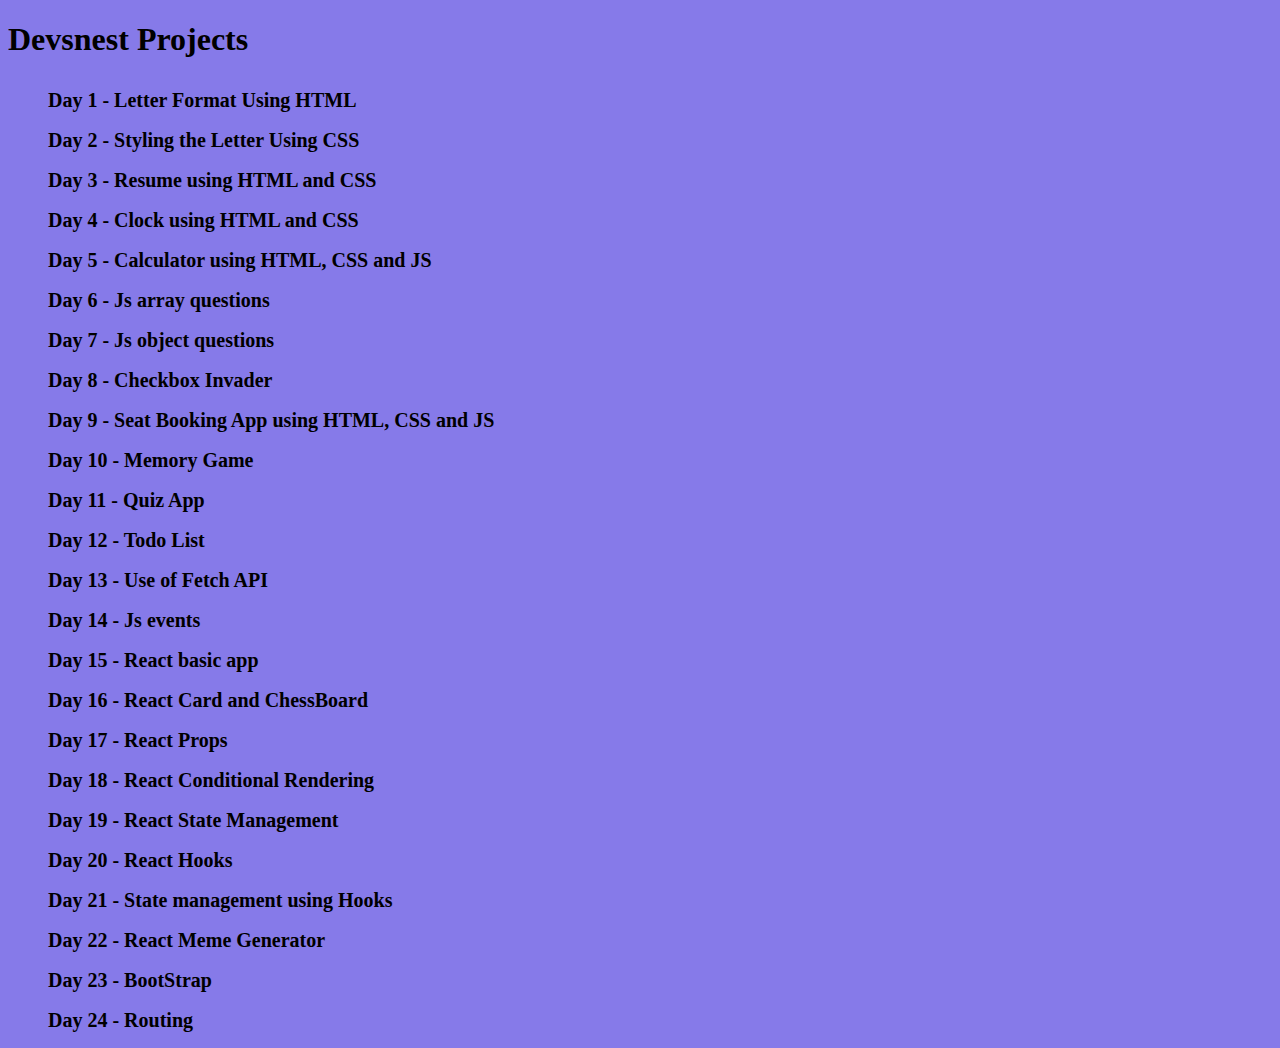
<file: index.html>
<!DOCTYPE html>
<html lang="en">
  <head>
    <meta charset="UTF-8" />
    <title>Devsnest Projects</title>
    <style>
      body {
        background-color: #867ae9;
      }
      div {
        margin-left: 40px;
        line-height: 2;
      }

      a {
        display: block;
        color: #000;
        text-decoration: none;
        font-size: 20px;
        font-weight: 600;
      }

      a:hover {
        color: #fff;
      }
    </style>
  </head>
  <body>
    <h1>Devsnest Projects</h1>
    <div>
      <a href="./Day_01/index.html">Day 1 - Letter Format Using HTML</a>
      <a href="./Day_02/index.html">Day 2 - Styling the Letter Using CSS</a>
      <a href="./Day_03/index.html">Day 3 - Resume using HTML and CSS</a>
      <a href="./Day_04/index.html">Day 4 - Clock using HTML and CSS</a>
      <a href="./Day_05/index.html">Day 5 - Calculator using HTML, CSS and JS</a>
      <a href="./Day_06/index.html">Day 6 - Js array questions</a>
      <a href="./Day_07/index.html">Day 7 - Js object questions</a>
      <a href="./Day_08/index.html">Day 8 - Checkbox Invader</a>
      <a href="./Day_09/index.html">Day 9 - Seat Booking App using HTML, CSS and JS</a>
      <a href="./Day_10/index.html">Day 10 -  Memory Game</a>
      <a href="./Day_11/index.html">Day 11 - Quiz App</a>
      <a href="./Day_12/index.html">Day 12 - Todo List</a>
      <a href="./Day_13/index.html">Day 13 - Use of Fetch API</a>
      <a href="./Day_14/index.html">Day 14 - Js events</a>
      <a href="./Day_15/build">Day 15 - React basic app</a>
      <a href="./Day_16/build">Day 16 - React Card and ChessBoard</a>
      <a href="./Day_17/build">Day 17 -  React Props</a>
      <a href="./Day_18/build">Day 18 -  React Conditional Rendering</a>
      <a href="./Day_19/build">Day 19 -  React State Management</a>
      <a href="./Day_20/build">Day 20 - React Hooks</a>
      <a href="./Day_21/build">Day 21 - State management using Hooks</a>
      <a href="./Day_22/build">Day 22 - React Meme Generator</a>
      <a href="./Day_23/build">Day 23 -  BootStrap</a>
      <a href="./Day_24/build">Day 24 - Routing</a>
    </div>  
  </body>
</html>
</file>
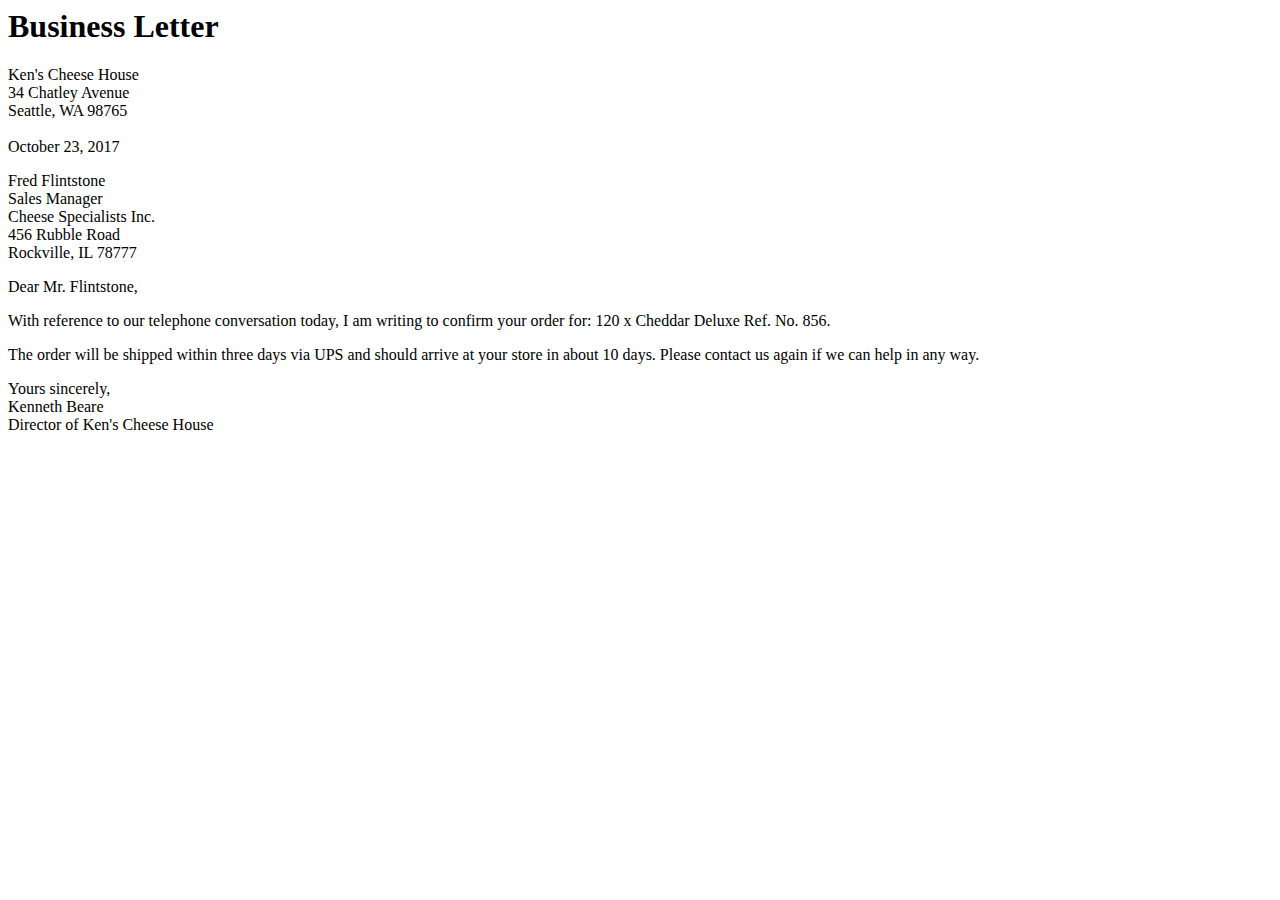
<file: Day 1/index.html>
<html>
  <body>
    <h1>
      Business Letter
    </h1>
    <p>
      Ken's Cheese House<br />34 Chatley Avenue<br />Seattle, WA 98765<br /><br />October 23, 2017
    </p>
    <p>
      Fred Flintstone<br />Sales Manager<br />Cheese Specialists Inc.<br />456
      Rubble Road<br />Rockville, IL 78777
    </p>
    <p>
      Dear Mr. Flintstone,</p>
    <p>
      With reference to our telephone conversation today, I am writing to
      confirm your order for: 120 x Cheddar Deluxe Ref. No. 856.
    </p>
    <p>
      The order will be shipped within three days via UPS and should arrive at
      your store in about 10 days.
      Please contact us again if we can help in any way.
    </p>
    <p>
      Yours sincerely,<br />Kenneth Beare<br />Director of Ken's Cheese House
    </p>
  </body>
</html>
</file>
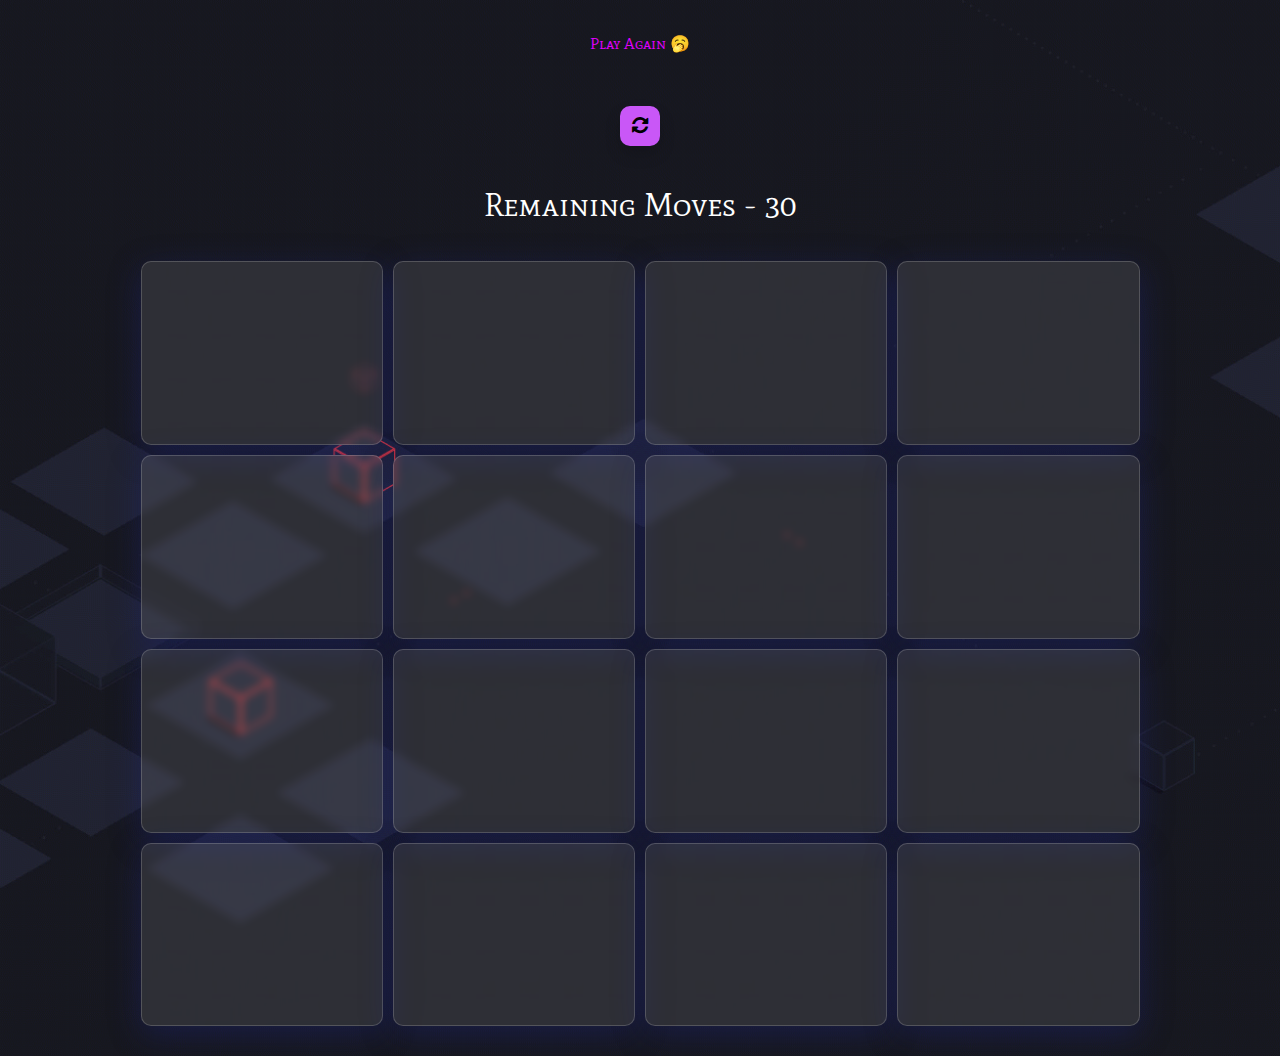
<file: Day 10/index.html>
<!DOCTYPE html>
<html lang="en">
<head>
    <meta charset="UTF-8">
    <meta http-equiv="X-UA-Compatible" content="IE=edge">
    <meta name="viewport" content="width=device-width, initial-scale=1.0">
    <link rel="stylesheet" href="styles.css">
    <link rel="stylesheet" href="https://maxcdn.bootstrapcdn.com/font-awesome/4.7.0/css/font-awesome.min.css">
    <link rel="stylesheet" href="https://stackpath.bootstrapcdn.com/bootstrap/4.3.1/css/bootstrap.min.css" integrity="sha384-ggOyR0iXCbMQv3Xipma34MD+dH/1fQ784/j6cY/iJTQUOhcWr7x9JvoRxT2MZw1T" crossorigin="anonymous">
    <link rel="preconnect" href="https://fonts.gstatic.com">
    <link href="https://fonts.googleapis.com/css2?family=Mate+SC&display=swap" rel="stylesheet">
    <link rel="shortcut icon" href="puzzle.png" type="image/x-icon">

    <title>Game</title>
</head>
<body>
    <div>
        <div><center>
            <h2>
            </h2>
            <br>
            <p>Play Again 🥱</p>
            <br>
            <button class="shadow" id="reload">
                <i class="fa fa-refresh" aria-hidden="true"></i> </button>
        </center></div>
    </div>
    <div class="container">
        <div id="stats">
            <h2>Remaining Moves - <span>30</span></h2>
        </div>
        <div id="grid">

        </div>

    </div>
    <script src="script.js"></script>
</body>
</html>
</file>
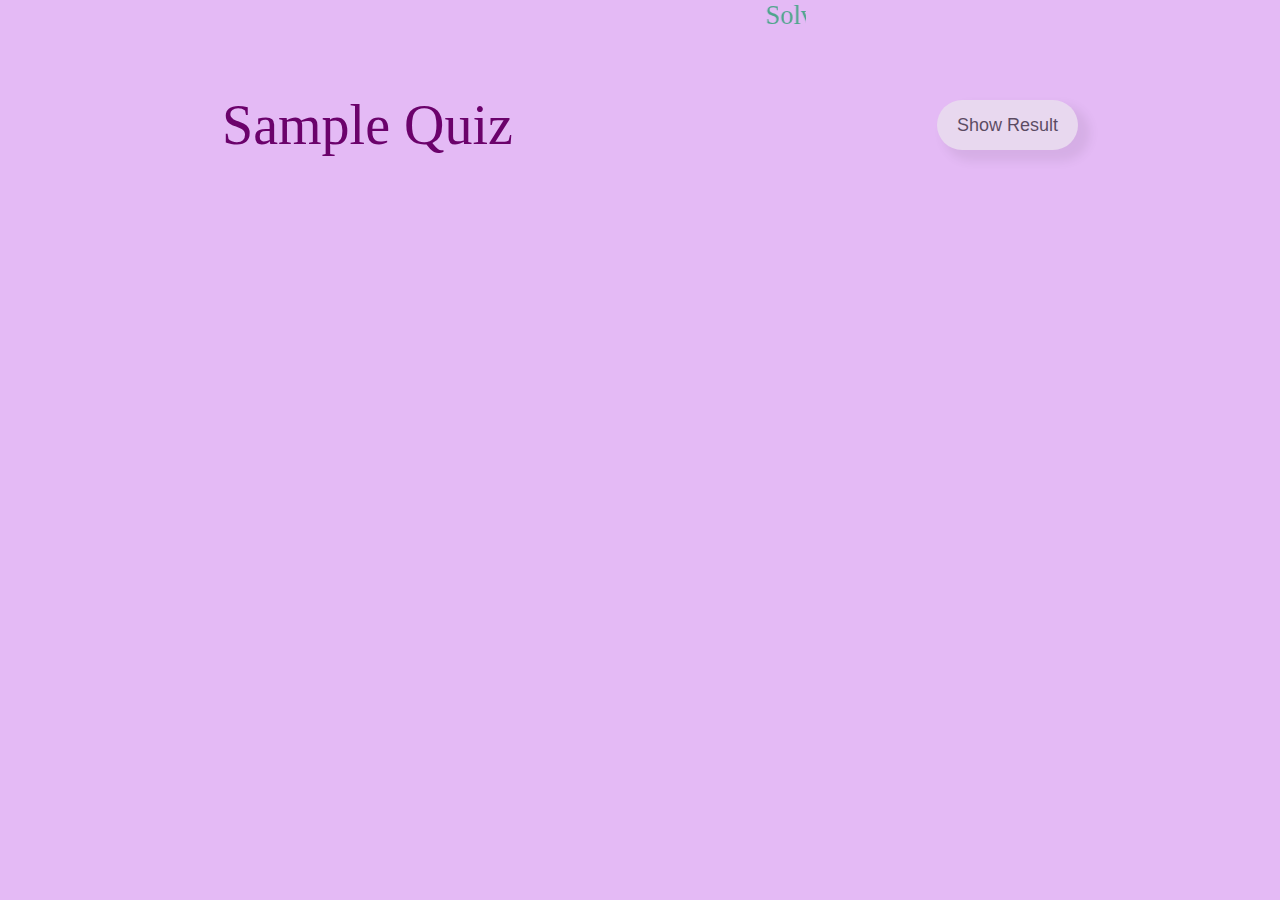
<file: Day 11/index.html>
<!DOCTYPE html>
<html lang="en">
  <head>
    <meta charset="UTF-8" />
    <meta name="viewport" content="width=device-width, initial-scale=1.0" />
    <meta http-equiv="X-UA-Compatible" content="ie=edge" />
    <title>Quiz</title>
    <link rel="stylesheet" href="styles.css" />
  </head>
  <body>
      <div><marquee behavior="scroll" direction="left" scrollamount="5">Solve and Win Exciting Prizes!</marquee></div>
    <div class="header">
      <div class="title">Sample Quiz</div>
      <button class="result">Show Result</button>
    </div>
  </body>
  <script src="script.js"></script>
</html>
</file>
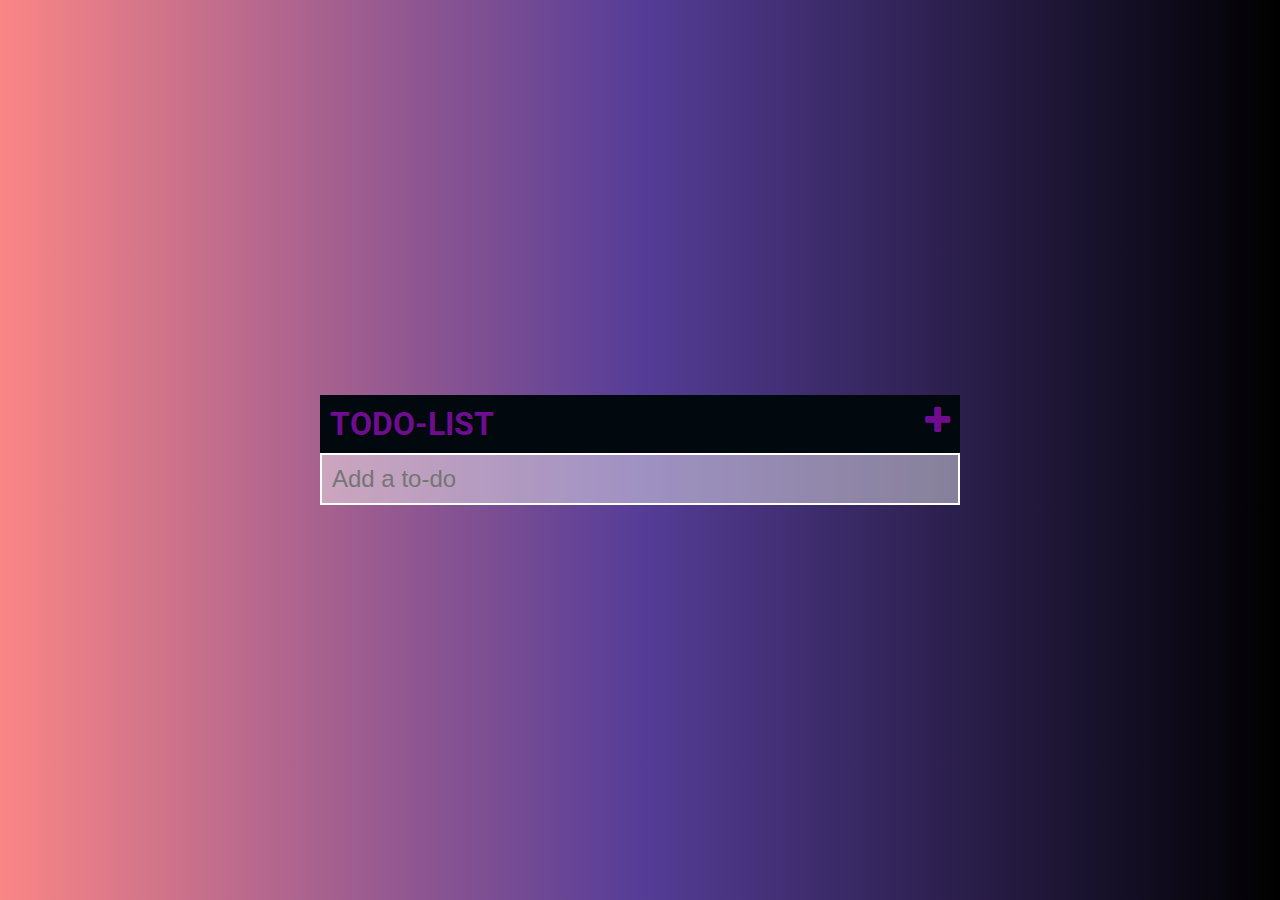
<file: Day 12/index.html>
<!DOCTYPE html>
<html lang="en">
<head>
  <meta charset="UTF-8">
  <meta http-equiv="X-UA-Compatible" content="IE=edge">
  <meta name="viewport" content="width=device-width, initial-scale=1.0">
  <title>Document</title>
  <link rel="stylesheet" href="https://maxcdn.bootstrapcdn.com/font-awesome/4.5.0/css/font-awesome.min.css">
  <link rel="stylesheet" href="style.css">

<body onload="getTodos()">
  
<div id="app">
  <div id="container">
    <h1>TODO-LIST <i id="addNew" class="fa fa-plus"></i></h1>
    <input id="todo-input" type="text" placeholder="Add a to-do" onkeypress="addTodo(event)">
    <ul id="todo-container">
    </ul>
  </div>
</div>
</body>
<script src="script.js"></script>
</html>
</file>
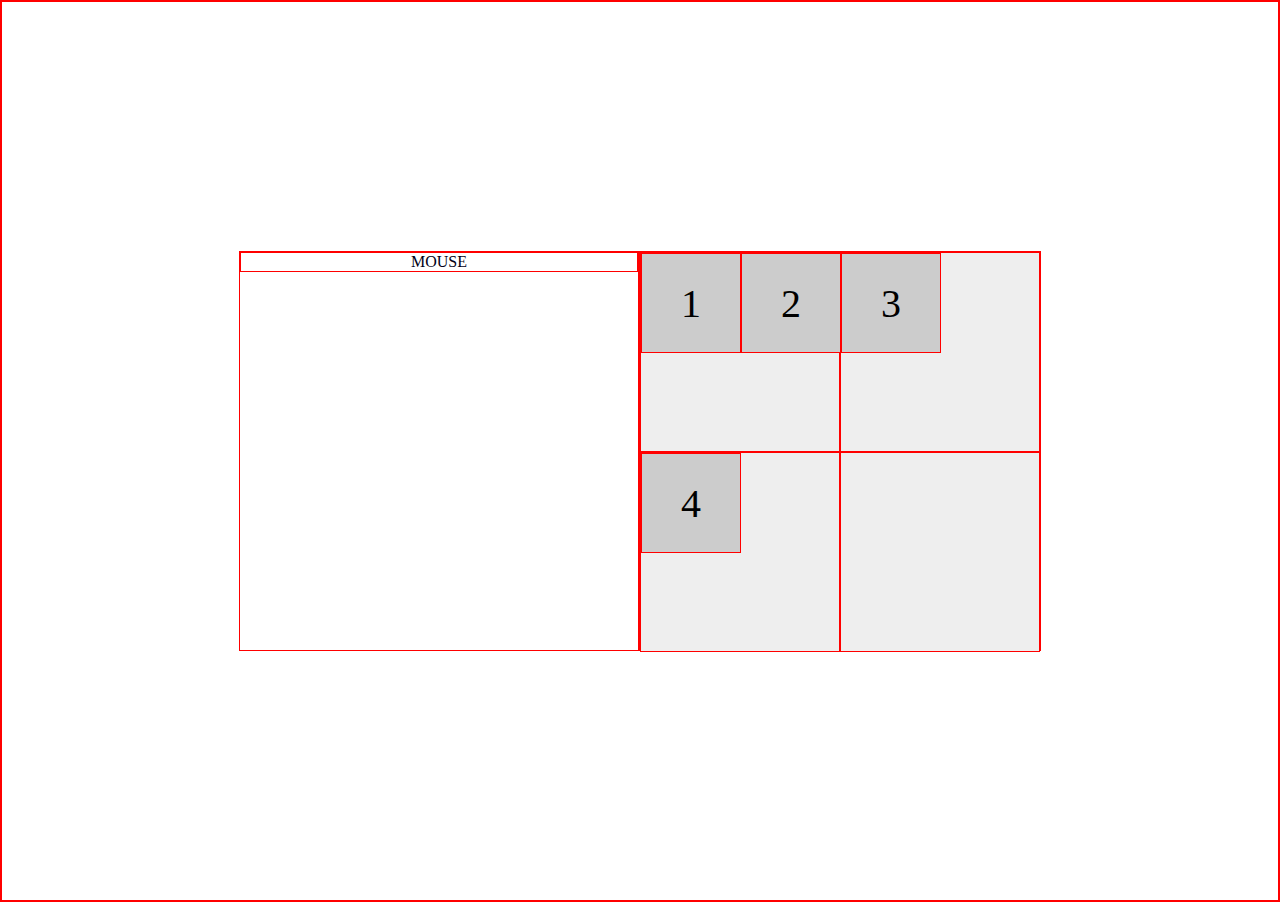
<file: Day 14/index.html>
<!DOCTYPE html>
<html lang="en">
<head>
    <meta charset="UTF-8">
    <meta http-equiv="X-UA-Compatible" content="IE=edge">
    <meta name="viewport" content="width=device-width, initial-scale=1.0">
    <title>Event Listeners</title>
    <link rel="stylesheet" href="styles.css">
    
</head>
<body>
<div class="container1"><center style="color: rgb(1, 1, 22);">MOUSE </center>
    <div class="pointer"></div>
</div>


    <div class="container">
        <div class="box">
            <div class="item" draggable="true">1</div>
            <div class="item" draggable="true">2</div>
        </div>
        <div class="box">
            <div class="item" draggable="true">3</div>
        </div>
        <div class="box">
            <div class="item" draggable="true">4</div>
        </div>
        <div class="box"></div>
    </div>
</body>
<script src="script.js"></script>

</html>
</file>
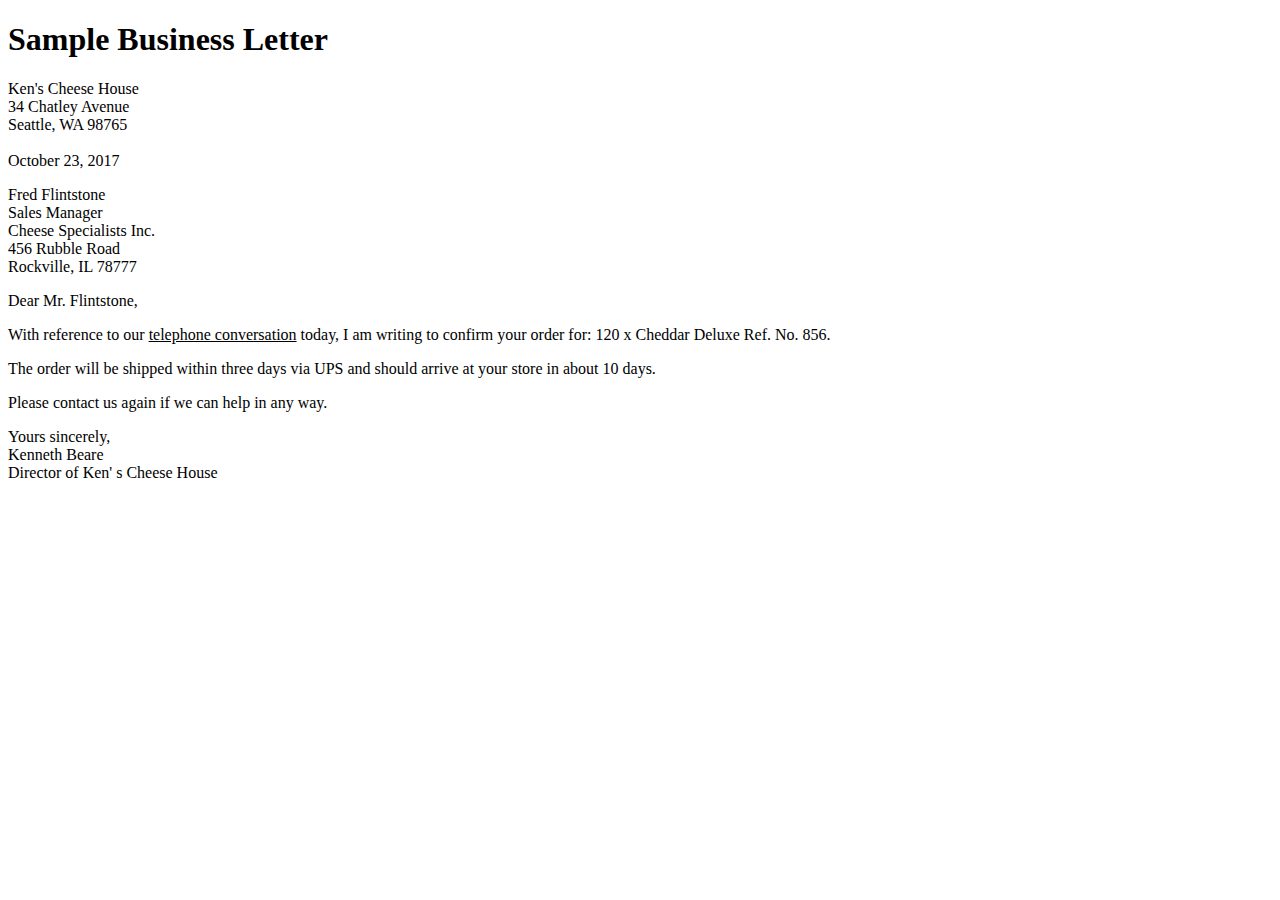
<file: Day 2/index.html>
<!DOCTYPE html>
  <html>
    <body>
      <h1>
        Sample Business Letter
      </h1>
      <p>
        Ken's Cheese House<br />34 Chatley Avenue<br />Seattle, WA 98765<br /><br />October 23, 2017
      </p>
      <p>
        Fred Flintstone<br />Sales Manager<br />Cheese Specialists Inc.<br />456
        Rubble Road<br />Rockville, IL 78777
      </p>
      <p>
        Dear Mr. Flintstone,</p>
      <p>
        With reference to our <u>telephone conversation</u> today, I am writing to
        confirm your order for: 120 x Cheddar Deluxe Ref. No. 856.
        </p>
        <p>
          The order will be shipped within three days via UPS and should arrive at
          your store in about 10 days.
        </p>
        <p>
          Please contact us again if we can help in any way.
        </p>
        <p>
          Yours sincerely,<br />Kenneth Beare<br />Director of Ken' s Cheese House
        </p>
    </body>
</html>
</file>
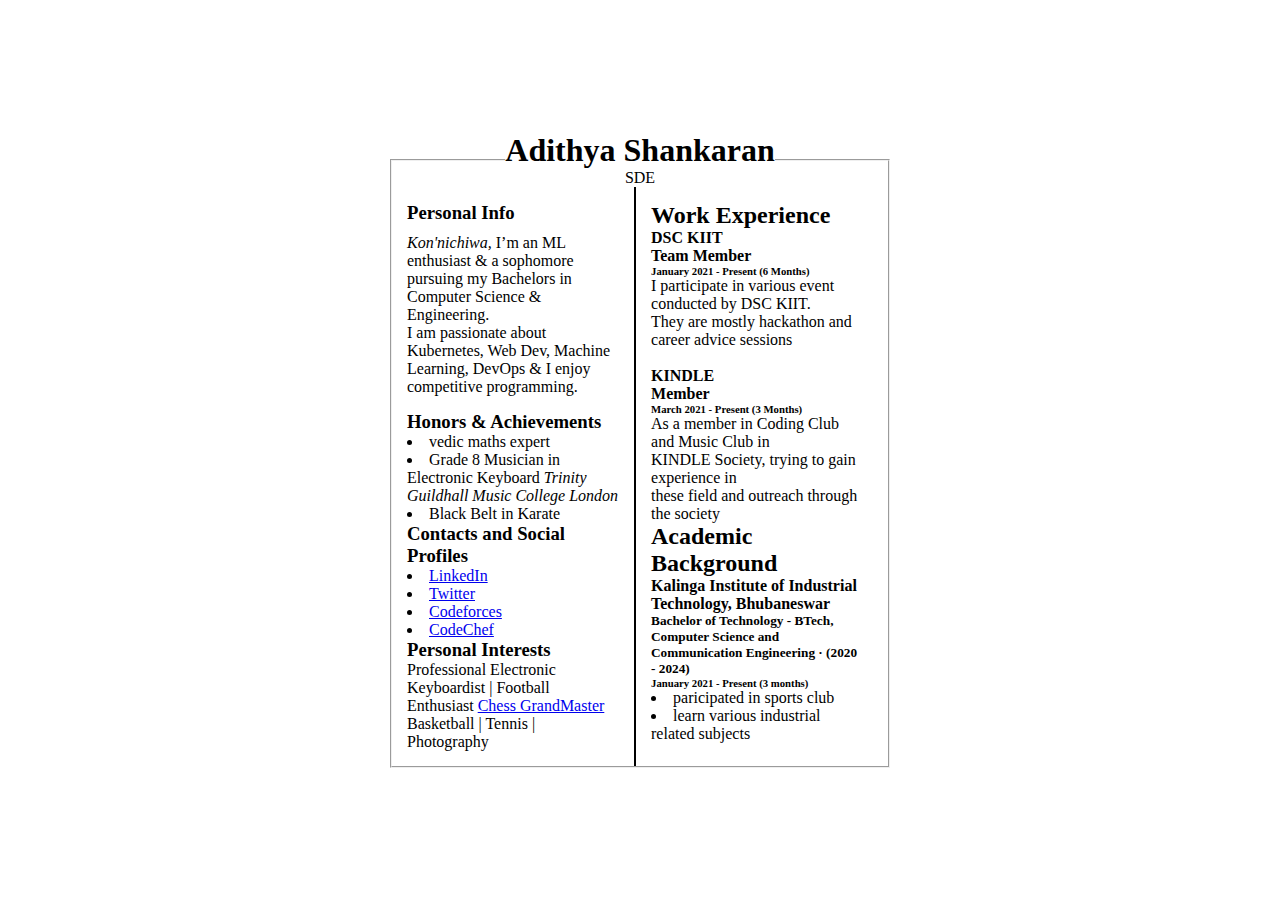
<file: Day 3/index.html>
<html>
  <head>
    <meta charset="UTF-8" />
    <title>Resume</title>
    <link href="style.css" rel="stylesheet" />
  </head>
  <body>
    <div class="container">
      <fieldset class="main">
        <legend>
          <h1 class="name">Adithya Shankaran</h1>
          <p class="name">SDE</p>
        </legend>
        <div class="left">
          <div class="pi">
            <h3>Personal Info</h3>
            <p>
              <em>Kon'nichiwa,</em>
              I’m an ML enthusiast & a sophomore pursuing my Bachelors in Computer
              Science & Engineering. <br />
              I am passionate about Kubernetes, Web Dev, Machine Learning, DevOps
              & I enjoy competitive programming.
            </p>
          </div>
          <h3>Honors & Achievements</h3>
          <li>vedic maths expert</li>
          <li>
            Grade 8 Musician in Electronic Keyboard
            <em>Trinity Guildhall Music College London</em>
          </li>
          <li>Black Belt in Karate</li>
          <h3>Contacts and Social Profiles</h3>
          <li>
            <a href="www.linkedin.com/in/adithya-shankaran"> LinkedIn </a>
          </li>
          <li>
            <a href="www.twitter.com/AdithyaShan11"> Twitter </a>
          </li>
          <li>
            <a href="www.codeforces.com/profile/adikshan11"> Codeforces </a>
          </li>
          <li>
            <a href="www.codechef.com/users/adithyashan_11"> CodeChef </a>
          </li>
          
          <h3>Personal Interests</h3>
          <p>
            Professional Electronic Keyboardist | Football Enthusiast
            <a href="//www.chess.com/member/adicr711">
              Chess GrandMaster</a
            ><br />
            Basketball | Tennis | Photography<br />
          </p>
        </div>

        <div class="right">
          <h2>Work Experience</h2>
          <h4>DSC KIIT<br />Team Member</h4>
          <h6>January 2021 - Present (6 Months)</h6>
          <p>
            I participate in various event conducted by DSC KIIT.<br />
            They are mostly hackathon and career advice sessions
          </p>
          <h4><br />KINDLE<br />Member</h4>
          <h6>March 2021 - Present (3 Months)</h6>
          <p>
            As a member in Coding Club and Music Club in<br /> 
            KINDLE Society, trying to gain experience in<br />
            these field and outreach through the society
          </p>
          <h2>Academic Background</h2>
          <h4>Kalinga Institute of Industrial Technology, Bhubaneswar</h4>
          <h5>
            Bachelor of Technology - BTech, Computer Science and Communication
            Engineering · (2020 - 2024)
          </h5>
          <h6>January 2021 - Present (3 months)</h6>
          <p>
            <li>paricipated in sports club</li>
            <li>learn various industrial related subjects</li>
          </p>
        </div>
      </fieldset>
    </div>
  </body>
</html>
</file>
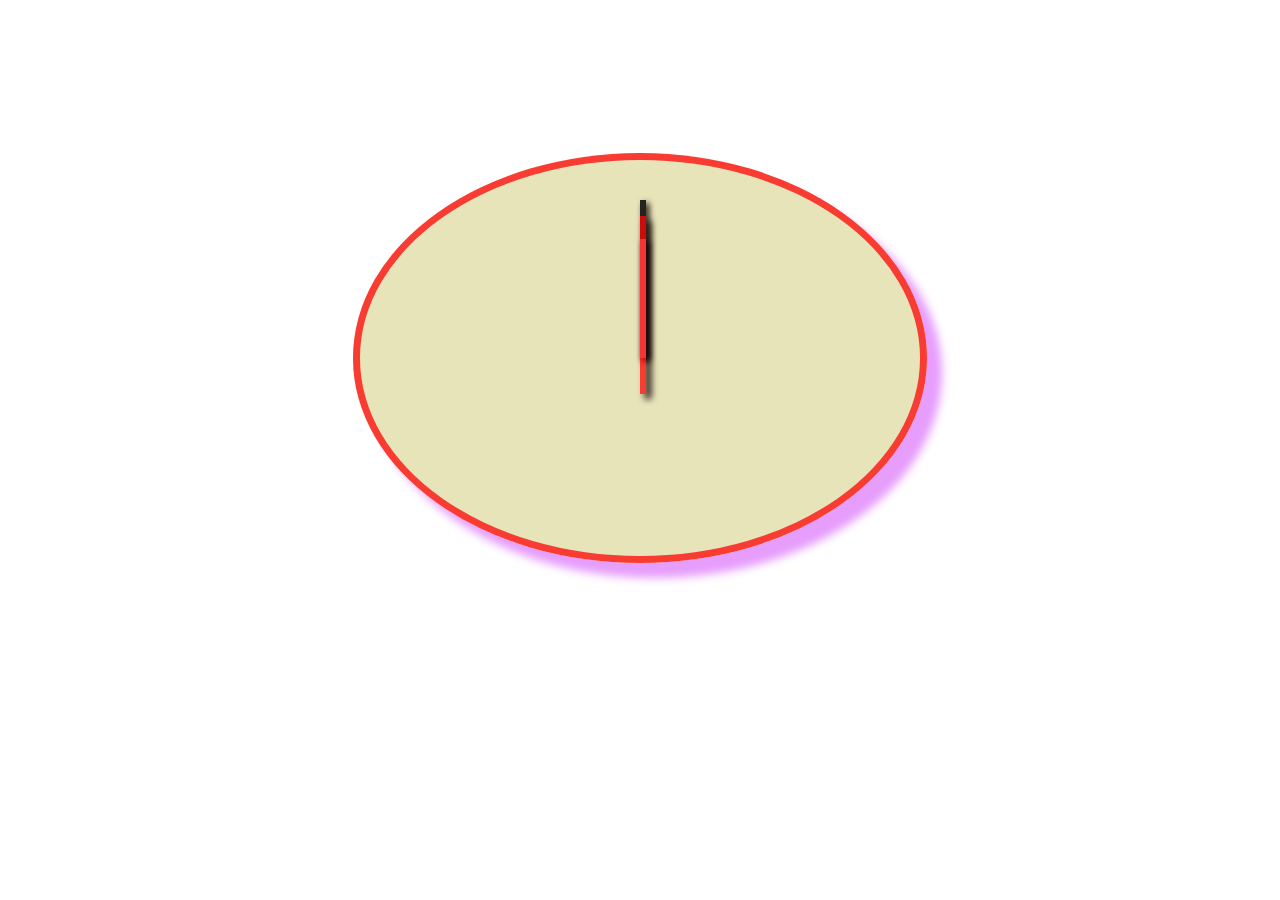
<file: Day 4/index.html>
<!DOCTYPE html>
<html lang="en">
<head>
  <meta charset="UTF-8">
  <meta http-equiv="X-UA-Compatible" content="IE=edge">
  <meta name="viewport" content="width=device-width, initial-scale=1.0">
  <link rel="stylesheet" href="style.css">
    <title>My clock</title>
</head>
<body style = "background: url(https://i.pinimg.com/originals/e2/23/cd/e223cda157bae2163888f3deacee23cb.jpg); background-size: cover;">
  
    <div class="clock">
        <div class="hours-container">
          <div class="hours"></div>
        </div>
        <div class="minutes-container">
          <div class="minutes"></div>
        </div>
        <div class="seconds-container">
          <div class="seconds"></div>
        </div>
    </div>
</body>
</html>
</file>
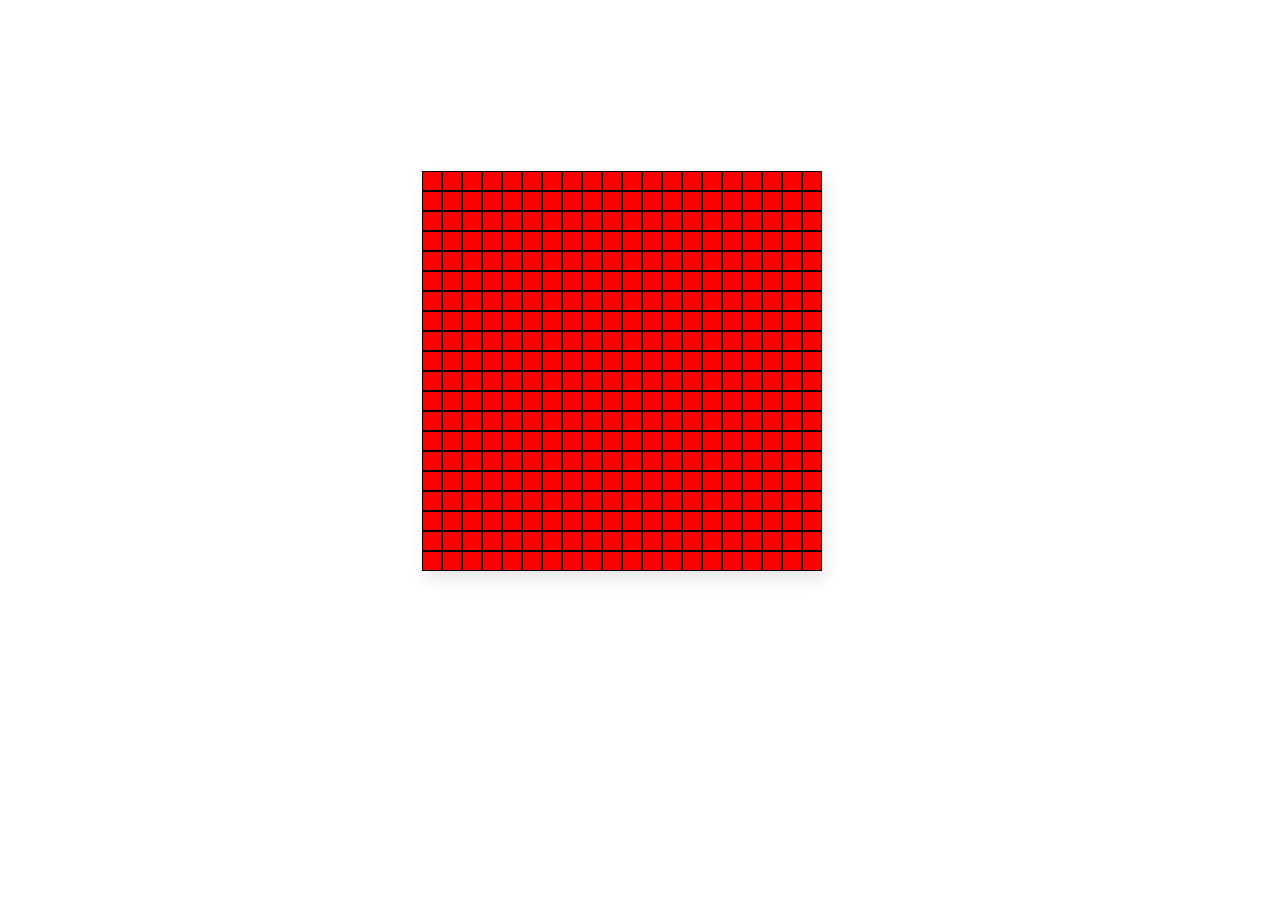
<file: Day 8/index.html>
<!DOCTYPE html>
<html lang="en">
<head>
    <meta charset="UTF-8">
    <meta http-equiv="X-UA-Compatible" content="IE=edge">
    <meta name="viewport" content="width=device-width, initial-scale=1.0">
    <title>Challenge</title>
    <link rel="stylesheet" href="style.css">
    <script src="script.js"></script>
</head>
<body>    
    <div class="frame">
        <div class="center"></div>
        <div class="center"></div>
        <div class="center"></div>
        <div class="center"></div>
        <div class="center"></div>
        <div class="center"></div>
        <div class="center"></div>
        <div class="center"></div>
        <div class="center"></div>
        <div class="center"></div>
        <div class="center"></div>
        <div class="center"></div>
        <div class="center"></div>
        <div class="center"></div>
        <div class="center"></div>
        <div class="center"></div>
        <div class="center"></div>
        <div class="center"></div>
        <div class="center"></div>
        <div class="center"></div>
        <div class="center"></div>
        <div class="center"></div>
        <div class="center"></div>
        <div class="center"></div>
        <div class="center"></div>
        <div class="center"></div>
        <div class="center"></div>
        <div class="center"></div>
        <div class="center"></div>
        <div class="center"></div>
        <div class="center"></div>
        <div class="center"></div>
        <div class="center"></div>
        <div class="center"></div>
        <div class="center"></div>
        <div class="center"></div>
        <div class="center"></div>
        <div class="center"></div>
        <div class="center"></div>
        <div class="center"></div>
        <div class="center"></div>
        <div class="center"></div>
        <div class="center"></div>
        <div class="center"></div>
        <div class="center"></div>
        <div class="center"></div>
        <div class="center"></div>
        <div class="center"></div>
        <div class="center"></div>
        <div class="center"></div>
        <div class="center"></div>
        <div class="center"></div>
        <div class="center"></div>
        <div class="center"></div>
        <div class="center"></div>
        <div class="center"></div>
        <div class="center"></div>
        <div class="center"></div>
        <div class="center"></div>
        <div class="center"></div>
        <div class="center"></div>
        <div class="center"></div>
        <div class="center"></div>
        <div class="center"></div>
        <div class="center"></div>
        <div class="center"></div>
        <div class="center"></div>
        <div class="center"></div>
        <div class="center"></div>
        <div class="center"></div>
        <div class="center"></div>
        <div class="center"></div>
        <div class="center"></div>
        <div class="center"></div>
        <div class="center"></div>
        <div class="center"></div>
        <div class="center"></div>
        <div class="center"></div>
        <div class="center"></div>
        <div class="center"></div>
        <div class="center"></div>
        <div class="center"></div>
        <div class="center"></div>
        <div class="center"></div>
        <div class="center"></div>
        <div class="center"></div>
        <div class="center"></div>
        <div class="center"></div>
        <div class="center"></div>
        <div class="center"></div>
        <div class="center"></div>
        <div class="center"></div>
        <div class="center"></div>
        <div class="center"></div>
        <div class="center"></div>
        <div class="center"></div>
        <div class="center"></div>
        <div class="center"></div>
        <div class="center"></div>
        <div class="center"></div>
        <div class="center"></div>
        <div class="center"></div>
        <div class="center"></div>
        <div class="center"></div>
        <div class="center"></div>
        <div class="center"></div>
        <div class="center"></div>
        <div class="center"></div>
        <div class="center"></div>
        <div class="center"></div>
        <div class="center"></div>
        <div class="center"></div>
        <div class="center"></div>
        <div class="center"></div>
        <div class="center"></div>
        <div class="center"></div>
        <div class="center"></div>
        <div class="center"></div>
        <div class="center"></div>
        <div class="center"></div>
        <div class="center"></div>
        <div class="center"></div>
        <div class="center"></div>
        <div class="center"></div>
        <div class="center"></div>
        <div class="center"></div>
        <div class="center"></div>
        <div class="center"></div>
        <div class="center"></div>
        <div class="center"></div>
        <div class="center"></div>
        <div class="center"></div>
        <div class="center"></div>
        <div class="center"></div>
        <div class="center"></div>
        <div class="center"></div>
        <div class="center"></div>
        <div class="center"></div>
        <div class="center"></div>
        <div class="center"></div>
        <div class="center"></div>
        <div class="center"></div>
        <div class="center"></div>
        <div class="center"></div>
        <div class="center"></div>
        <div class="center"></div>
        <div class="center"></div>
        <div class="center"></div>
        <div class="center"></div>
        <div class="center"></div>
        <div class="center"></div>
        <div class="center"></div>
        <div class="center"></div>
        <div class="center"></div>
        <div class="center"></div>
        <div class="center"></div>
        <div class="center"></div>
        <div class="center"></div>
        <div class="center"></div>
        <div class="center"></div>
        <div class="center"></div>
        <div class="center"></div>
        <div class="center"></div>
        <div class="center"></div>
        <div class="center"></div>
        <div class="center"></div>
        <div class="center"></div>
        <div class="center"></div>
        <div class="center"></div>
        <div class="center"></div>
        <div class="center"></div>
        <div class="center"></div>
        <div class="center"></div>
        <div class="center"></div>
        <div class="center"></div>
        <div class="center"></div>
        <div class="center"></div>
        <div class="center"></div>
        <div class="center"></div>
        <div class="center"></div>
        <div class="center"></div>
        <div class="center"></div>
        <div class="center"></div>
        <div class="center"></div>
        <div class="center"></div>
        <div class="center"></div>
        <div class="center"></div>
        <div class="center"></div>
        <div class="center"></div>
        <div class="center"></div>
        <div class="center"></div>
        <div class="center"></div>
        <div class="center"></div>
        <div class="center"></div>
        <div class="center"></div>
        <div class="center"></div>
        <div class="center"></div>
        <div class="center"></div>
        <div class="center"></div>
        <div class="center"></div>
        <div class="center"></div>
        <div class="center"></div>
        <div class="center"></div>
        <div class="center"></div>
        <div class="center"></div>
        <div class="center"></div>
        <div class="center"></div>
        <div class="center"></div>
        <div class="center"></div>
        <div class="center"></div>
        <div class="center"></div>
        <div class="center"></div>
        <div class="center"></div>
        <div class="center"></div>
        <div class="center"></div>
        <div class="center"></div>
        <div class="center"></div>
        <div class="center"></div>
        <div class="center"></div>
        <div class="center"></div>
        <div class="center"></div>
        <div class="center"></div>
        <div class="center"></div>
        <div class="center"></div>
        <div class="center"></div>
        <div class="center"></div>
        <div class="center"></div>
        <div class="center"></div>
        <div class="center"></div>
        <div class="center"></div>
        <div class="center"></div>
        <div class="center"></div>
        <div class="center"></div>
        <div class="center"></div>
        <div class="center"></div>
        <div class="center"></div>
        <div class="center"></div>
        <div class="center"></div>
        <div class="center"></div>
        <div class="center"></div>
        <div class="center"></div>
        <div class="center"></div>
        <div class="center"></div>
        <div class="center"></div>
        <div class="center"></div>
        <div class="center"></div>
        <div class="center"></div>
        <div class="center"></div>
        <div class="center"></div>
        <div class="center"></div>
        <div class="center"></div>
        <div class="center"></div>
        <div class="center"></div>
        <div class="center"></div>
        <div class="center"></div>
        <div class="center"></div>
        <div class="center"></div>
        <div class="center"></div>
        <div class="center"></div>
        <div class="center"></div>
        <div class="center"></div>
        <div class="center"></div>
        <div class="center"></div>
        <div class="center"></div>
        <div class="center"></div>
        <div class="center"></div>
        <div class="center"></div>
        <div class="center"></div>
        <div class="center"></div>
        <div class="center"></div>
        <div class="center"></div>
        <div class="center"></div>
        <div class="center"></div>
        <div class="center"></div>
        <div class="center"></div>
        <div class="center"></div>
        <div class="center"></div>
        <div class="center"></div>
        <div class="center"></div>
        <div class="center"></div>
        <div class="center"></div>
        <div class="center"></div>
        <div class="center"></div>
        <div class="center"></div>
        <div class="center"></div>
        <div class="center"></div>
        <div class="center"></div>
        <div class="center"></div>
        <div class="center"></div>
        <div class="center"></div>
        <div class="center"></div>
        <div class="center"></div>
        <div class="center"></div>
        <div class="center"></div>
        <div class="center"></div>
        <div class="center"></div>
        <div class="center"></div>
        <div class="center"></div>
        <div class="center"></div>
        <div class="center"></div>
        <div class="center"></div>
        <div class="center"></div>
        <div class="center"></div>
        <div class="center"></div>
        <div class="center"></div>
        <div class="center"></div>
        <div class="center"></div>
        <div class="center"></div>
        <div class="center"></div>
        <div class="center"></div>
        <div class="center"></div>
        <div class="center"></div>
        <div class="center"></div>
        <div class="center"></div>
        <div class="center"></div>
        <div class="center"></div>
        <div class="center"></div>
        <div class="center"></div>
        <div class="center"></div>
        <div class="center"></div>
        <div class="center"></div>
        <div class="center"></div>
        <div class="center"></div>
        <div class="center"></div>
        <div class="center"></div>
        <div class="center"></div>
        <div class="center"></div>
        <div class="center"></div>
        <div class="center"></div>
        <div class="center"></div>
        <div class="center"></div>
        <div class="center"></div>
        <div class="center"></div>
        <div class="center"></div>
        <div class="center"></div>
        <div class="center"></div>
        <div class="center"></div>
        <div class="center"></div>
        <div class="center"></div>
        <div class="center"></div>
        <div class="center"></div>
        <div class="center"></div>
        <div class="center"></div>
        <div class="center"></div>
        <div class="center"></div>
        <div class="center"></div>
        <div class="center"></div>
        <div class="center"></div>
        <div class="center"></div>
        <div class="center"></div>
        <div class="center"></div>
        <div class="center"></div>
        <div class="center"></div>
        <div class="center"></div>
        <div class="center"></div>
        <div class="center"></div>
        <div class="center"></div>
        <div class="center"></div>
        <div class="center"></div>
        <div class="center"></div>
        <div class="center"></div>
        <div class="center"></div>
        <div class="center"></div>
        <div class="center"></div>
        <div class="center"></div>
        <div class="center"></div>
        <div class="center"></div>
        <div class="center"></div>
        <div class="center"></div>
        <div class="center"></div>
        <div class="center"></div>
        <div class="center"></div>
        <div class="center"></div>
        <div class="center"></div>
        <div class="center"></div>
        <div class="center"></div>
        <div class="center"></div>
        <div class="center"></div>
        <div class="center"></div>
        <div class="center"></div>
        <div class="center"></div>
        <div class="center"></div>
        <div class="center"></div>
        <div class="center"></div>
        <div class="center"></div>
        <div class="center"></div>
        <div class="center"></div>
        <div class="center"></div>
        <div class="center"></div>
        <div class="center"></div>
        <div class="center"></div>
        <div class="center"></div>
        <div class="center"></div>
        <div class="center"></div>
        <div class="center"></div>
        <div class="center"></div>
        <div class="center"></div>
        <div class="center"></div>
        <div class="center"></div>
        <div class="center"></div>
        
    </div>

</body>
</html>
</file>
<file: Day 10/styles.css>
* {
    margin: 0;
    padding: 0;
  }
  p{
      color: rgb(225, 0, 255);
  }
  body {
    background: url(game.gif);
    background-size: cover;
    font-family: 'Mate SC', serif !important;
    transition: all 0.5s;
  }
  .container {
    width: 100vw;
    height: 100vh;
    display: flex;
    flex-direction: column;
    justify-content: space-evenly;
    align-items: center;
    color: #fff;
  }
  #grid {
    width: 90%;
    height: 85%;
    display: grid;
    grid-template-columns: repeat(4, 1fr);
    grid-gap: 10px;
  }
  
  .flip-card {
    background-color: transparent;
    perspective: 1000px;
  }
  
  .flip-inner {
    position: relative;
    width: 100%;
    height: 100%;
    text-align: center;
    transition: transform 0.2s;
    transform-style: preserve-3d;
  }
  
  .front,
  .back {
    position: absolute;
    width: 100%;
    height: 100%;
    -webkit-backface-visibility: hidden;
    backface-visibility: hidden;
    background: rgba(255, 255, 255, 0.1);
    box-shadow: 0 8px 32px 0 rgba(31, 38, 135, 0.37);
    backdrop-filter: blur(4px);
    -webkit-backdrop-filter: blur(4px);
    border-radius: 10px;
    border: 1px solid rgba(255, 255, 255, 0.18);
  }
  
  .back {
      background-image: url(neon.gif);
      background-position: center;
    /* background-color: #f13636bd; */
    color: white;
    transform: rotateY(180deg);
    display: flex;
    justify-content: center;
    align-items: center;
  }
  .flipped {
    transform: rotateY(180deg);
  }
  .popup {
    height: 100vh;
    width: 100vw;
    display: flex;
    justify-content: center;
    align-items: center;
    background: rgba(255, 255, 255, 0.1);
    backdrop-filter: blur(4px);
    -webkit-backdrop-filter: blur(4px);
    display: none;
  }
  .popup > div {
    width: 300px;
    height: 200px;
    background-color: #fff;
    border-radius: 10px;
    display: flex;
    flex-direction: column;
    justify-content: center;
    align-items: center;
  }
  @media (max-width: 600px) {
    h2 {
      font-size: 1rem !important;
    }
  }
  
  #reload{
    border: 0;
    background-color: #c957f7;
    height: 40px;
    width: 40px;
    border-radius: 10px;
    color: rgb(0, 0, 0);
    vertical-align: middle;
    font-size: 1.2rem !important;
    margin: 10px 0;
  }
  #reload:active, #reload:focus{
    outline: none;
  }
</file>
<file: Day 11/styles.css>
* {
    margin: 0;
    padding: 0;
  }
  marquee{
      color: rgba(26, 158, 103, 0.74);
      font-size: 7mm;
      font-family: Georgia, 'Times New Roman', Times, serif;
  }
  body {
    
    width: 100%;
    height: 100vh;
    display: flex;
    flex-direction: column;
    align-items:center;
    background: #e4baf5;
    font-family: Arial, Helvetica, sans-serif;
  }
  
  .header {
    width: 100%;
    height: 20vh;
    display: flex;
    align-items: center;
    margin: 40px;
    margin-top: 0;
    justify-content: space-around;
  }
  .result {
    font-size: 18px;
  }
  .title {
    margin-left: 40px;
    margin-right: 40px;
    font-size: 56px;
    font-family:cursive;
    color: #6b026b;
  }
  
  .container {
    width: 90%;
    display: flex;
    margin: 20px 0;
    flex-direction: column;
    align-items: flex-start;
    border-radius: 20px;
    box-shadow: 4px 4px 62px rgba(0, 0, 0, 0.1);
  }
  
  .question {
    font-size: 32px;
    margin: 20px;
  }
  
  .options {
    width: 100%;
    display: flex;
    flex-wrap: wrap;
  }
  .option {
    min-width: 50%;
    display: flex;
    align-items: center;
    justify-content: center;
  }
  button {
    cursor: pointer;
    margin: 20px;
    padding: 0 20px;
    font-size: 24px;
    height: 50px;
    border-radius: 50px;
    border: none;
    background: #ececec;
    box-shadow: rgb(0 0 0 / 10%) 9px 8px 10px 3px;;
    opacity: 0.6;
  }
  button:hover {
    opacity: 1;
    box-shadow: 0px 0px 20px rgba(0, 0, 0, 0.1);
  }
  
  .correct {
    background: #b8fd82;
    transition: 0.5s ease;
  }
  
  .wrong {
    background: #fec6c6;
    transition: 0.5s ease;
  }
</file>
<file: Day 12/style.css>
@import url('https://fonts.googleapis.com/css2?family=Roboto:wght@300&display=swap');

body {
  font-family: 'Roboto', sans-serif;
  background: #2980B9;
background: linear-gradient(to right, #fa8686, #553d97, #000000); 
}
* {
  margin: 0;
  padding: 0;
}

#app{
  height: 100vh;
  display: flex;
  align-items: center;
  justify-content: center;
}

#container {
  width: 50%;
  background-color: #ffffff3a;
}

.fa-plus {
  float: right;
}

h1 {
  background-color: #01090f;
  padding: 10px;
  color: rgba(120, 13, 153, 0.959);
}

#todo-input {
  font-size: 24px;
  padding: 10px;
  width: 100%;
  border: 2px solid #fff;
  box-sizing: border-box;
  background-color: #f7f7f749;
}

#todo-input:focus{
  outline: none;
  border: 2px solid #d247f5a6;
  background-color: rgb(255, 255, 255);
}

li {
  list-style: none;
  padding: 10px 18px;
}

span {
  background-color: #e74c3c;
  padding: 10px;
  color: #fff;
  display: none;
  margin-right: 10px;
}

li:hover span{
  display: inline;
}

li:hover{
  padding: 9px 0px;
}

.completed {
  text-decoration: line-through;
}

.showInput {
  display: none;
}
</file>
<file: Day 14/styles.css>
* {
    margin: 0;
    padding: 0;
    box-sizing: border-box;
    border: 1px solid red;
}

body {
    display: flex;
    min-height: 100vh;
    justify-content: center;
    align-items: center;
}

.container1 {
    height: 400px;
    width: 400px;
    position: relative;
}

.pointer {
    position: absolute;
    height: 20px;
    width:20px;
    background: rgb(248, 107, 107);
    display: none;
    pointer-events: none;
}



.container {
    height: 400px;
    width: 402px;
    position: relative;
    display: flex;
    flex-wrap: wrap;
    grid-template-columns: auto auto;
}

.container .box {
    width: 200px;
    height: 200px;
    display: grid;
    grid-template-columns: auto auto;
    background: #eee;
}

.container .box .item {
    width: 100px;
    height: 100px;
    display: flex;
    justify-content: center;
    align-items: center;
    font-size: 40px;
    background: #ccc;
}
</file>
<file: Day 3/style.css>
* {
    margin: 0;
    padding: 0;
    /* border: 1px solid red; */
    box-sizing: border-box;
  }
  
  .name {
    text-align: center;
  }
  
  .left,
  .right {
    display: inline-block;
    /* height: 50vh; */
    width: 49%;
    text-align: left;
    padding: 15px;
  }
  .left {
    border-right: 1px solid black;
  }
  
  .right {
    border-left: 1px solid black;
  }
  
  body {
    display: flex;
    height: 100vh;
    justify-content: center;
    align-items: center;
  }
  
  .container {
    /* height: 400px; */
    width: 500px;
  }
  
  .main {
    text-align: center;
    display: flex;
  }
  
  .pi {
    padding-bottom: 15px;
  }
  
  .pi h3 {
    padding-bottom: 10px;
  }
</file>
<file: Day 4/style.css>
.clock {
  border-radius: 50%;
  background:rgba(211, 205, 125, 0.534) url(https://cssanimation.rocks/images/posts/clocks/ios_clock.svg) no-repeat center;
  background-size: 88%;
  height: 1em;
  padding-bottom: 30%;
  position: relative;
  width: 35em;
  box-shadow: 15px 15px 8px #c211f869;
  border: 10px solid rgb(29, 108, 255);
  
  border: 7px solid rgba(253, 6, 6, 0.76);
    }

.hours {
  background: rgba(223, 207, 207, 0.959);
  height: 30%;
  left: 50%;
  position: absolute;
  top: 20%;
  transform-origin: 50% 80%;
  width: 1%;
  z-index: 8;
  box-shadow: 3px 3px 6px rgb(17, 1, 1);
}
.minutes-container, .hours-container, .seconds-container {
  position: absolute;
  top: 0;
  right: 0;
  bottom: 0;
  left: 0;

}
.minutes {
  background: rgba(0, 0, 0, 0.849);
  height: 40%;
  left: 50%;
  position: absolute;
  top: 10%;
  transform-origin: 50% 100%;
  width: 1%;
  box-shadow: 3px 3px 6px rgb(17, 1, 1);
}
.seconds {
  background: rgba(253, 6, 6, 0.76);
  display: flex;
  height: 45%;
  left: 50%;
  position: absolute;
  top: 14%;
  transform-origin: 50% 80%;
  width: 1%;
  z-index: 8;
  box-shadow: 5px 5px 7px rgb(17, 1, 1);
}
@keyframes rotate {
  100% {
    transform: rotateZ(360deg);
  }
}.hours-container {
  animation: rotate 43200s infinite linear;
}
.minutes-container {
  animation: rotate 3600s infinite linear;
}
.seconds-container {
  animation: rotate 60s infinite linear;
      
  }


body {
  display: flex;
  justify-content: center;
  align-items: center;
  height: 700px;

}
</file>
<file: Day 8/style.css>
*{
    margin: 0;
    padding: 0;
    box-sizing: border-box;
  } /* use only the available space inside the 400x400 frame */
  
  body {
    height: 100vh;
    width: 100%;
  }
  
  .frame {
     /* transform: translate(-50%,-50%);  */
    /*position: absolute;
    top: 50%;
    left: 50%;
    width: 400px;
    height: 400px;
    margin-top: -200px;
    margin-left: -200px;
    border-radius: 2px;*/
      box-shadow: 4px 8px 16px 0 rgba(0,0,0,0.1);
      /*overflow: hidden;
    background: #fff;
    color: #333;
      font-family: 'Open Sans', Helvetica, sans-serif;
      -webkit-font-smoothing: antialiased;
      -moz-osx-font-smoothing: grayscale; */
    display: grid;
    height: 400px;
    width: 400px;
    position: absolute;
    background: rgb(255, 0, 0);
    left: 33%;
    top: 19%;
    grid-template-columns: repeat(20, 1fr);
    grid-template-rows: repeat(20, 1fr);
    gap: 0px 0px;
    }
  
  
  /* .middle {
    position: absolute;
    top: 50%;
    left: 50%;
    transform: translate(-50%,-50%); */
  
  /* .center{
      block-size: auto;
      color: blue;
  } */
  
  /* ---------------------------------------------------------------------------- */
  .center {
    height: 20px;
    width: 20px;
    margin: 0px;
    border: 1px solid black;
    background-color: red;
  }
  
  .center:hover {
    background-color: rgb(204, 11, 11);
  }
</file>
